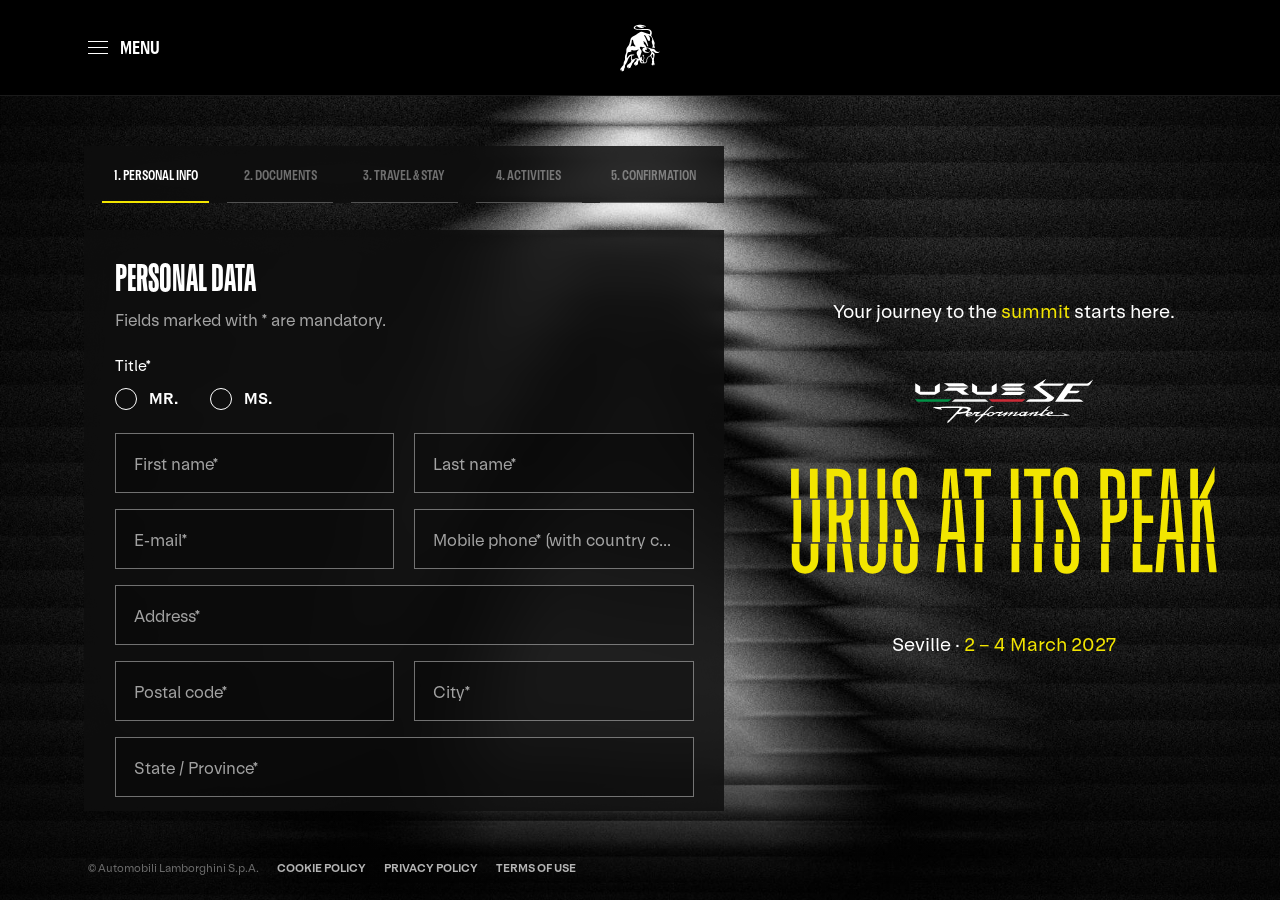
<file: landing/index.html>
<!doctype html>
<html lang="en">
<head>
<meta charset="utf-8">
<meta name="viewport" content="width=device-width, initial-scale=1, viewport-fit=cover">
<title>Urus at its Peak — Media Registration</title>
<meta name="description" content="Registration for the Urus SE Performante dynamic launch.">
<meta name="robots" content="noindex, nofollow">
<meta name="theme-color" content="#000000">
<link rel="preload" href="assets/fonts/Lambotype-Regular.woff2" as="font" type="font/woff2" crossorigin>
<link rel="preload" href="assets/fonts/LambotypeUltraCnd-Regular.woff2" as="font" type="font/woff2" crossorigin>
<link rel="preload" href="assets/img/bg-peak.jpg" as="image" media="(min-width: 901px)">
<link rel="stylesheet" href="assets/css/styles.css">
<script>document.documentElement.classList.add('js')</script>
</head>
<body>

<div class="bg" aria-hidden="true">
  <div class="bg__layer is-active" data-bg="peak"></div>
  <div class="bg__layer" data-bg="arcs"></div>
  <div class="bg__layer" data-bg="curtain"></div>
  <div class="bg__layer" data-bg="diagonal"></div>
  <div class="bg__scan"></div>
</div>

<svg class="sprite" aria-hidden="true" focusable="false" style="position:absolute;width:0;height:0;overflow:hidden"><defs><symbol id="i-hotel" viewBox="0 0 24 24" fill="none" stroke="currentColor" stroke-width="1.5" stroke-linecap="round" stroke-linejoin="round"><path d="M4 21V5a1 1 0 0 1 1-1h9a1 1 0 0 1 1 1v16"/><path d="M15 10h4a1 1 0 0 1 1 1v10"/><path d="M2 21h20"/><path d="M8 8h3M8 12h3M8 16h3"/></symbol><symbol id="i-bed" viewBox="0 0 24 24" fill="none" stroke="currentColor" stroke-width="1.5" stroke-linecap="round" stroke-linejoin="round"><path d="M3 5v15"/><path d="M3 15h18v5"/><path d="M21 15v-2a3 3 0 0 0-3-3h-7v5"/><circle cx="7" cy="11.5" r="2"/></symbol><symbol id="i-dinner" viewBox="0 0 24 24" fill="none" stroke="currentColor" stroke-width="1.5" stroke-linecap="round" stroke-linejoin="round"><path d="M6 3v5a2 2 0 0 0 4 0V3"/><path d="M8 10v11"/><path d="M18 21V3c-2.2 1.4-3.5 4-3.5 7.5V14H18"/></symbol><symbol id="i-shuttle" viewBox="0 0 24 24" fill="none" stroke="currentColor" stroke-width="1.5" stroke-linecap="round" stroke-linejoin="round"><path d="M2 16V7a1 1 0 0 1 1-1h12l5 5v5"/><path d="M2 11h18"/><path d="M8 6v5"/><path d="M2 16h2.5M9.5 16h5M19.5 16H22"/><circle cx="7" cy="16.5" r="2.2"/><circle cx="17" cy="16.5" r="2.2"/></symbol><symbol id="i-flag" viewBox="0 0 24 24" fill="none" stroke="currentColor" stroke-width="1.5" stroke-linecap="round" stroke-linejoin="round"><path d="M5 21V4"/><path d="M5 4h12l-2.5 4.5L17 13H5"/></symbol><symbol id="i-enter" viewBox="0 0 24 24" fill="none" stroke="currentColor" stroke-width="1.5" stroke-linecap="round" stroke-linejoin="round"><path d="M14 4h4a2 2 0 0 1 2 2v12a2 2 0 0 1-2 2h-4"/><path d="M9 16l4-4-4-4"/><path d="M13 12H3"/></symbol><symbol id="i-clipboard" viewBox="0 0 24 24" fill="none" stroke="currentColor" stroke-width="1.5" stroke-linecap="round" stroke-linejoin="round"><rect x="5" y="4.5" width="14" height="16.5" rx="2"/><path d="M9 4.5V3h6v1.5"/><path d="M9 10h6M9 14h6M9 18h3"/></symbol><symbol id="i-wheel" viewBox="0 0 24 24" fill="none" stroke="currentColor" stroke-width="1.5" stroke-linecap="round" stroke-linejoin="round"><circle cx="12" cy="12" r="9"/><circle cx="12" cy="12" r="2.5"/><path d="M3.3 10.6l6.3 1M20.7 10.6l-6.3 1M12 14.5V21"/></symbol><symbol id="i-wrench" viewBox="0 0 24 24" fill="none" stroke="currentColor" stroke-width="1.5" stroke-linecap="round" stroke-linejoin="round"><path d="M14.7 6.3a4 4 0 0 0-5.4 5.4L3.5 17.5a1.8 1.8 0 0 0 3 3l5.8-5.8a4 4 0 0 0 5.4-5.4l-2.5 2.5-2.4-.6-.6-2.4z"/></symbol><symbol id="i-mic" viewBox="0 0 24 24" fill="none" stroke="currentColor" stroke-width="1.5" stroke-linecap="round" stroke-linejoin="round"><rect x="9" y="3" width="6" height="11" rx="3"/><path d="M5.5 11a6.5 6.5 0 0 0 13 0"/><path d="M12 17.5V21M8.5 21h7"/></symbol><symbol id="i-camera" viewBox="0 0 24 24" fill="none" stroke="currentColor" stroke-width="1.5" stroke-linecap="round" stroke-linejoin="round"><path d="M3 8.5a2 2 0 0 1 2-2h2.2L9 4h6l1.8 2.5H19a2 2 0 0 1 2 2V18a2 2 0 0 1-2 2H5a2 2 0 0 1-2-2z"/><circle cx="12" cy="13" r="3.5"/></symbol><symbol id="i-vr" viewBox="0 0 24 24" fill="none" stroke="currentColor" stroke-width="1.5" stroke-linecap="round" stroke-linejoin="round"><path d="M3 9a2 2 0 0 1 2-2h14a2 2 0 0 1 2 2v6a2 2 0 0 1-2 2h-4.2l-1.8-2.4h-2L9.2 17H5a2 2 0 0 1-2-2z"/><circle cx="8" cy="12" r="1.6"/><circle cx="16" cy="12" r="1.6"/></symbol><symbol id="i-plane" viewBox="0 0 24 24" fill="none" stroke="currentColor" stroke-width="1.5" stroke-linecap="round" stroke-linejoin="round"><path d="M10.5 3.8a1.5 1.5 0 0 1 3 0V9l7.5 4.6v2l-7.5-2.2v4.3l2 1.6V21L12 20l-3.5 1v-1.7l2-1.6v-4.3L3 15.6v-2L10.5 9z"/></symbol><symbol id="i-passport" viewBox="0 0 24 24" fill="none" stroke="currentColor" stroke-width="1.5" stroke-linecap="round" stroke-linejoin="round"><rect x="5" y="3" width="14" height="18" rx="2"/><circle cx="12" cy="10" r="3"/><path d="M9 16.5h6"/></symbol><symbol id="i-idcard" viewBox="0 0 24 24" fill="none" stroke="currentColor" stroke-width="1.5" stroke-linecap="round" stroke-linejoin="round"><rect x="2.5" y="5" width="19" height="14" rx="2"/><circle cx="8" cy="10.5" r="2"/><path d="M5 16c.6-1.5 1.7-2.3 3-2.3s2.4.8 3 2.3"/><path d="M14 10h5M14 14h3.5"/></symbol><symbol id="i-pin" viewBox="0 0 24 24" fill="none" stroke="currentColor" stroke-width="1.5" stroke-linecap="round" stroke-linejoin="round"><path d="M12 21s-7-6.1-7-11a7 7 0 0 1 14 0c0 4.9-7 11-7 11z"/><circle cx="12" cy="10" r="2.5"/></symbol><symbol id="i-phone" viewBox="0 0 24 24" fill="none" stroke="currentColor" stroke-width="1.5" stroke-linecap="round" stroke-linejoin="round"><path d="M5.5 3.5h3.3l1.7 4.3-2.2 1.4a11 11 0 0 0 6.5 6.5l1.4-2.2 4.3 1.7v3.3a2 2 0 0 1-2.1 2A16.5 16.5 0 0 1 3.5 5.6a2 2 0 0 1 2-2.1z"/></symbol><symbol id="i-sun" viewBox="0 0 24 24" fill="none" stroke="currentColor" stroke-width="1.5" stroke-linecap="round" stroke-linejoin="round"><circle cx="12" cy="12" r="4"/><path d="M12 2.5v2M12 19.5v2M4.6 4.6l1.4 1.4M18 18l1.4 1.4M2.5 12h2M19.5 12h2M4.6 19.4L6 18M18 6l1.4-1.4"/></symbol><symbol id="i-clock" viewBox="0 0 24 24" fill="none" stroke="currentColor" stroke-width="1.5" stroke-linecap="round" stroke-linejoin="round"><circle cx="12" cy="12" r="9"/><path d="M12 7v5l3.2 2"/></symbol><symbol id="i-hanger" viewBox="0 0 24 24" fill="none" stroke="currentColor" stroke-width="1.5" stroke-linecap="round" stroke-linejoin="round"><path d="M10 5.2a2 2 0 1 1 2 2V9l8.4 5.3a1 1 0 0 1-.5 1.9H4.1a1 1 0 0 1-.5-1.9L12 9"/></symbol><symbol id="i-helmet" viewBox="0 0 24 24" fill="none" stroke="currentColor" stroke-width="1.5" stroke-linecap="round" stroke-linejoin="round"><path d="M3 15.5a9 9 0 0 1 17.9-1.5V17a2 2 0 0 1-2 2H9.5L7.5 15.5z"/><path d="M12.5 10h8.2"/></symbol><symbol id="i-leaf" viewBox="0 0 24 24" fill="none" stroke="currentColor" stroke-width="1.5" stroke-linecap="round" stroke-linejoin="round"><path d="M5 19C5 10.5 11 5 20 4.5 20 13 14.5 19 6 19z"/><path d="M5 19l8-8"/></symbol><symbol id="i-headset" viewBox="0 0 24 24" fill="none" stroke="currentColor" stroke-width="1.5" stroke-linecap="round" stroke-linejoin="round"><path d="M4 14v-2a8 8 0 0 1 16 0v2"/><rect x="3" y="13" width="4" height="6" rx="1.5"/><rect x="17" y="13" width="4" height="6" rx="1.5"/><path d="M19 19a3 3 0 0 1-3 3h-3"/></symbol><symbol id="i-info" viewBox="0 0 24 24" fill="none" stroke="currentColor" stroke-width="1.5" stroke-linecap="round" stroke-linejoin="round"><circle cx="12" cy="12" r="9"/><path d="M12 11v5.5"/><path d="M12 7.6v.2"/></symbol></defs></svg>
<header class="topbar">
  <div class="topbar__in">
    <button type="button" class="topbar__menu" id="secnavBtn" aria-haspopup="true" aria-expanded="false" aria-controls="secnavMenu">
      <span class="topbar__burger" aria-hidden="true"><i></i><i></i><i></i></span>
      <span class="topbar__menu-txt">Menu</span>
      <span class="sr-only">, current section: <span id="secnavLabel">Registration</span></span>
    </button>
    <a class="topbar__logo" href="#registration" data-section-link="registration" aria-label="Automobili Lamborghini — back to Registration">
      <img src="assets/img/lamborghini-bull.svg" alt="" width="70" height="72">
    </a>
  </div>
</header>
<nav class="megamenu" id="secnavMenu" aria-label="Sections" hidden>
  <div class="megamenu__in">
    <ul class="megamenu__main">
      <li><a href="#registration" data-section-link="registration"><span>Registration</span><svg class="megamenu__chev" viewBox="0 0 8 14" aria-hidden="true"><path d="M1 1l6 6-6 6" fill="none" stroke="currentColor" stroke-width="1.3"/></svg></a></li>
      <li><a href="#program" data-section-link="program"><span>Program</span><svg class="megamenu__chev" viewBox="0 0 8 14" aria-hidden="true"><path d="M1 1l6 6-6 6" fill="none" stroke="currentColor" stroke-width="1.3"/></svg></a></li>
      <li><a href="#travel" data-section-link="travel"><span>Travel &amp; Accommodation</span><svg class="megamenu__chev" viewBox="0 0 8 14" aria-hidden="true"><path d="M1 1l6 6-6 6" fill="none" stroke="currentColor" stroke-width="1.3"/></svg></a></li>
      <li><a href="#faq" data-section-link="faq"><span>FAQ</span><svg class="megamenu__chev" viewBox="0 0 8 14" aria-hidden="true"><path d="M1 1l6 6-6 6" fill="none" stroke="currentColor" stroke-width="1.3"/></svg></a></li>
    </ul>
    <ul class="megamenu__sub">
      <li><a href="#cookie-policy" data-legal="cookie-policy">Cookie Policy</a></li>
      <li><a href="#privacy-policy" data-legal="privacy-policy">Privacy Policy</a></li>
      <li><a href="#terms-of-use" data-legal="terms-of-use">Terms of Use</a></li>
    </ul>
  </div>
</nav>

<div class="page">

  <!-- ===================== HERO ===================== -->
  <header class="hero">
    <div class="hero__body">
      <p class="hero__kicker fade-up" style="--d:.05s">Your journey to the <span class="y">summit</span> starts here.</p>
      <img class="hero__logo fade-up" style="--d:.2s" src="assets/img/logo-urus-se-performante.svg" alt="Urus SE Performante" width="741" height="200">
      <h1 class="hero__title">
        <span class="sr-only">Urus at its Peak</span>
        <span class="slice slice--1" aria-hidden="true"><img src="assets/img/title-urus-at-its-peak.svg" alt="" width="1868" height="521"></span>
        <span class="slice slice--2" aria-hidden="true"><img src="assets/img/title-urus-at-its-peak.svg" alt="" width="1868" height="521"></span>
        <span class="slice slice--3" aria-hidden="true"><img src="assets/img/title-urus-at-its-peak.svg" alt="" width="1868" height="521"></span>
      </h1>
      <p class="hero__meta fade-up" style="--d:.8s"><span data-location>Seville</span> · <span class="y" data-hero-dates>February 2027</span></p>
    </div>
  </header>

  <!-- ===================== PANEL ===================== -->
  <main class="panel" id="main">

    <div class="reg" data-section="registration" data-label="Registration">
    <ol class="stepper fade-up" style="--d:.4s" aria-label="Registration steps" id="stepper">
      <li class="is-current"><button type="button" data-goto="0">1. Personal info</button></li>
      <li><button type="button" data-goto="1">2. Documents</button></li>
      <li><button type="button" data-goto="2">3. Travel &amp; stay</button></li>
      <li><button type="button" data-goto="3">4. Activities</button></li>
      <li><button type="button" data-goto="4">5. Confirmation</button></li>
    </ol>
    <div class="progress" aria-hidden="true">
      <div class="progress__row"><b id="progressLabel">Personal info</b><span id="progressCount">1 / 5</span></div>
      <div class="progress__bar"><i id="progressBar"></i></div>
    </div>

    <form class="card fade-up" style="--d:.55s" id="regForm" novalidate autocomplete="on">
      <!-- Hidden / preset (not visible, not editable) -->
      <input type="hidden" name="category" value="MEDIA GUESTS">
      <input type="hidden" name="subcategory" value="">
      <input type="hidden" name="wave" value="">
      <input type="hidden" name="token" value="">

      <!-- ============ STEP 1 · PERSONAL DATA ============ -->
      <section class="step is-current" data-step="0" data-bg="peak" data-label="Personal info" aria-labelledby="s1t">
        <div class="step__head">
          <h2 class="step__title" id="s1t">Personal data</h2>
          <p class="step__intro">Fields marked with * are mandatory.</p>
        </div>
        <div class="titlesel">
          <p class="q" id="titleQ">Title*</p>
          <div class="choices choices--radio" role="radiogroup" aria-labelledby="titleQ" data-required-group="title">
            <label class="choice"><input type="radio" name="title" value="Mr." required><span>Mr.</span></label>
            <label class="choice"><input type="radio" name="title" value="Ms."><span>Ms.</span></label>
          </div>
        </div>
        <div class="grid">
          <div class="f"><input id="first_name" name="first_name" required placeholder=" " autocomplete="given-name"><label for="first_name">First name*</label></div>
          <div class="f"><input id="last_name" name="last_name" required placeholder=" " autocomplete="family-name"><label for="last_name">Last name*</label></div>
        </div>
        <div class="grid" style="margin-top:16px">
          <div class="f">
            <input id="email" name="email" type="email" required placeholder=" " autocomplete="email" readonly>
            <label for="email">E-mail*</label>
            <svg class="lock" viewBox="0 0 16 16" aria-hidden="true"><path fill="#fff" d="M4 7V5a4 4 0 118 0v2h1v8H3V7h1zm2 0h4V5a2 2 0 10-4 0v2z"/></svg>
          </div>
          <div class="f"><input id="mobile" name="mobile" type="tel" required placeholder=" " autocomplete="tel" pattern="\+?[0-9 \(\)\-]{7,20}"><label for="mobile">Mobile phone* (with country code)</label></div>
          <div class="f span-2"><input id="address" name="address" required placeholder=" " autocomplete="street-address"><label for="address">Address*</label></div>
          <div class="f"><input id="postal_code" name="postal_code" required placeholder=" " autocomplete="postal-code"><label for="postal_code">Postal code*</label></div>
          <div class="f"><input id="city" name="city" required placeholder=" " autocomplete="address-level2"><label for="city">City*</label></div>
          <div class="f span-2"><input id="state" name="state" required placeholder=" " autocomplete="address-level1"><label for="state">State / Province*</label></div>
          <div class="f"><input id="company" name="company" required placeholder=" " autocomplete="organization"><label for="company">Company name*</label></div>
          <div class="f"><input id="position" name="position" placeholder=" " autocomplete="organization-title"><label for="position">Position</label></div>
        </div>
      </section>

      <!-- ============ STEP 2 · DOCUMENTS ============ -->
      <section class="step" data-step="1" data-bg="arcs" data-label="Documents" aria-labelledby="s2t">
        <div class="step__head">
          <h2 class="step__title" id="s2t">Documents</h2>
          <p class="step__intro">Needed to drive on track, issue your travel tickets and book your hotel.</p>
        </div>

        <fieldset class="group">
          <legend class="group__title">Driving licence</legend>
          <div class="grid">
            <div class="f span-2"><input id="dl_number" name="dl_number" required placeholder=" " autocomplete="off"><label for="dl_number">Driving licence number*</label></div>
            <div class="f"><input id="dl_issue" name="dl_issue" type="date" required data-past><label for="dl_issue">Issue date*</label></div>
            <div class="f"><input id="dl_expiry" name="dl_expiry" type="date" required data-after-event><label for="dl_expiry">Expiry date*</label></div>
            <div class="f span-2"><input id="dl_country" name="dl_country" required placeholder=" " list="countries" autocomplete="off"><label for="dl_country">Country of issue*</label></div>
          </div>
          <p class="note note--box">Please ensure that your driving licence is valid for driving in Spain / EU.</p>
        </fieldset>

        <fieldset class="group">
          <legend class="group__title">ID card / Passport</legend>
          <p class="note">Necessary to issue your travel ticket and hotel reservation.</p>
          <div class="grid">
            <div class="f"><input id="doc_first_name" name="doc_first_name" required placeholder=" " autocomplete="off"><label for="doc_first_name">First name as shown on document*</label></div>
            <div class="f"><input id="doc_last_name" name="doc_last_name" required placeholder=" " autocomplete="off"><label for="doc_last_name">Last name as shown on document*</label></div>
            <div class="f"><input id="birth_date" name="birth_date" type="date" required data-past autocomplete="bday"><label for="birth_date">Date of birth*</label></div>
            <div class="f"><input id="birth_place" name="birth_place" required placeholder=" "><label for="birth_place">Place of birth*</label></div>
            <div class="f"><input id="nationality" name="nationality" required placeholder=" " list="countries" autocomplete="off"><label for="nationality">Nationality*</label></div>
            <div class="f"><input id="residence_country" name="residence_country" required placeholder=" " list="countries" autocomplete="country-name"><label for="residence_country">Country of residence*</label></div>
            <div class="f">
              <select id="doc_type" name="doc_type" required>
                <option value="" disabled selected></option><option>Passport</option><option>ID card</option>
              </select><label for="doc_type">Document type*</label>
            </div>
            <div class="f"><input id="doc_number" name="doc_number" required placeholder=" " autocomplete="off"><label for="doc_number">Document number*</label></div>
            <div class="f span-2"><input id="doc_country" name="doc_country" required placeholder=" " list="countries" autocomplete="off"><label for="doc_country">Country of issue*</label></div>
            <div class="f"><input id="doc_issue" name="doc_issue" type="date" required data-past><label for="doc_issue">Issue date*</label></div>
            <div class="f"><input id="doc_expiry" name="doc_expiry" type="date" required data-after-event data-six-months><label for="doc_expiry">Date of expiry*</label></div>
          </div>
        </fieldset>

        <fieldset class="group">
          <legend class="group__title">Visa</legend>
          <div class="choices">
            <label class="choice"><input type="checkbox" name="visa_assistance" value="yes"><span>I need assistance to obtain a visa</span></label>
          </div>
          <div class="note note--box" style="margin-top:16px">
            Citizens from non-EU countries may enter Spain with a passport valid for at least three months after the planned date of departure from the Schengen Area. If you need a visa to enter Spain, please contact your local Spanish embassy. You can find important information on the entry requirements for Spain <a href="https://www.spain.info/en/travel-tips/visa-passport/" target="_blank" rel="noopener">here</a>.<br><br>
            Please note that applying for a visa is an individual process and we cannot apply on your behalf. Let us know as soon as possible if you need a visa for your trip to Spain: our concierge team will be pleased to support you by providing an invitation letter when needed.<br><br>
            <strong>Important:</strong> please verify that your passport expires in at least six months' time.
          </div>
        </fieldset>
      </section>

      <!-- ============ STEP 3 · TRAVEL & STAY ============ -->
      <section class="step" data-step="2" data-bg="curtain" data-label="Travel & stay" aria-labelledby="s3t">
        <div class="step__head">
          <h2 class="step__title" id="s3t">Travel &amp; stay</h2>
          <p class="step__intro">Your travel will be arranged with arrival in <span data-location>Seville</span> on the afternoon of <b data-wave-from>Day 1</b> and departure on the morning of <b data-wave-to>Day 3</b>. Our concierge team will send you a tailored travel proposal (flight or train). We will require your explicit confirmation before issuing any travel documents.</p>
        </div>

        <fieldset class="group">
          <legend class="group__title">Arrival / return details</legend>
          <div class="grid">
            <div class="f span-2">
              <select id="travel_pref" name="travel_pref" required>
                <option value="" disabled selected></option><option>Airport</option><option>Train</option><option>Own transport</option>
              </select><label for="travel_pref">Travel preference*</label>
            </div>
            <div class="f span-2" data-when="travel_pref:Airport|Train">
              <input id="travel_origin" name="travel_origin" required placeholder=" "><label for="travel_origin">Preferred departure / return airport or train station*</label>
            </div>
            <div class="span-2" data-when="travel_pref:Own transport">
              <div class="choices"><label class="choice"><input type="checkbox" name="parking" value="yes"><span>Parking required</span></label></div>
            </div>
            <div class="f span-2"><textarea id="travel_comments" name="travel_comments" placeholder=" " rows="3"></textarea><label for="travel_comments">Travel comments / special requests</label></div>
          </div>
          <p class="note" style="margin-top:12px">Disclaimer: once travel tickets are confirmed and issued, they cannot be modified.</p>
        </fieldset>

        <fieldset class="group">
          <legend class="group__title">Hotel accommodation</legend>
          <p class="note">Our concierge team will reserve a room — double for single use — under your name from <b data-wave-from>check-in</b> to <b data-wave-to>check-out</b> at <strong>Hotel Alfonso XIII</strong>, Calle San Fernando 2, Seville — <a href="https://www.marriott.com/en-us/hotels/svqlc-hotel-alfonso-xiii-a-luxury-collection-hotel-seville/overview/" target="_blank" rel="noopener">Website</a>.</p>
          <p class="q">Please confirm you need the room*</p>
          <div class="choices choices--radio" data-required-group="hotel">
            <label class="choice"><input type="radio" name="hotel" value="Yes" required><span>Yes</span></label>
            <label class="choice"><input type="radio" name="hotel" value="No"><span>No</span></label>
          </div>
        </fieldset>

        <fieldset class="group">
          <legend class="group__title">Food preferences</legend>
          <div class="choices">
            <label class="choice"><input type="checkbox" name="food" value="Vegetarian"><span>Vegetarian</span></label>
            <label class="choice"><input type="checkbox" name="food" value="Vegan"><span>Vegan</span></label>
            <label class="choice"><input type="checkbox" name="food" value="Nut allergy"><span>Nut allergy</span></label>
            <label class="choice"><input type="checkbox" name="food" value="Gluten-free"><span>Gluten-free</span></label>
            <label class="choice"><input type="checkbox" name="food" value="No seafood"><span>No seafood</span></label>
            <label class="choice"><input type="checkbox" name="food" value="Lactose intolerance"><span>Lactose intolerance</span></label>
            <label class="choice"><input type="checkbox" name="food" value="Other" id="food_other_toggle"><span>Other</span></label>
          </div>
          <div class="f" data-when="food:Other" style="margin-top:14px">
            <input id="food_other" name="food_other" required placeholder=" "><label for="food_other">Please specify*</label>
          </div>
        </fieldset>
      </section>

      <!-- ============ STEP 4 · ACTIVITIES ============ -->
      <section class="step" data-step="3" data-bg="diagonal" data-label="Activities" aria-labelledby="s4t">
        <div class="step__head">
          <h2 class="step__title" id="s4t">Track activities</h2>
          <p class="step__intro">Select your preferred activities at the circuit. The PR team will coordinate and confirm your final activity schedule.</p>
        </div>

        <fieldset class="group">
          <legend class="sr-only">Track activities</legend>
          <p class="q">Would you like to request media activities?*</p>
          <div class="choices choices--radio" data-required-group="activities">
            <label class="choice"><input type="radio" name="activities" value="Yes" required><span>Yes</span></label>
            <label class="choice"><input type="radio" name="activities" value="No"><span>No</span></label>
          </div>

          <div data-when="activities:Yes" style="margin-top:22px">
            <p class="group__title">Photo</p>
            <div class="choices">
              <label class="choice"><input type="checkbox" name="activity" value="Track photos car to car"><span>Track photos car to car</span></label>
              <label class="choice"><input type="checkbox" name="activity" value="In-car photos"><span>In-car photos</span></label>
              <label class="choice"><input type="checkbox" name="activity" value="Static photos"><span>Static photos</span></label>
            </div>
            <p class="group__title" style="margin-top:20px">Video</p>
            <div class="choices">
              <label class="choice"><input type="checkbox" name="activity" value="Track videos car to car"><span>Track videos car to car</span></label>
              <label class="choice"><input type="checkbox" name="activity" value="In-car video"><span>In-car video</span></label>
              <label class="choice"><input type="checkbox" name="activity" value="Video stand-up"><span>Video stand-up</span></label>
              <label class="choice"><input type="checkbox" name="activity" value="Microphone"><span>Microphone</span></label>
            </div>
            <p class="group__title" style="margin-top:20px">Other</p>
            <div class="choices">
              <label class="choice"><input type="checkbox" name="activity" value="Executive interview"><span>Executive interview</span></label>
            </div>
            <div class="f" data-when="activity:Executive interview" style="margin-top:14px">
              <textarea id="interview_detail" name="interview_detail" placeholder=" " rows="3"></textarea><label for="interview_detail">Executive interview — details</label>
            </div>
            <p class="note" style="margin-top:14px">Our photo and video crew will be at your disposal during the dedicated photo and video session.</p>
          </div>
        </fieldset>

        <fieldset class="group">
          <legend class="group__title">Comments / additional information</legend>
          <div class="f"><textarea id="comments" name="comments" placeholder=" " rows="4"></textarea><label for="comments">Any additional comments about your participation</label></div>
        </fieldset>
      </section>

      <!-- ============ STEP 5 · CONFIRMATION ============ -->
      <section class="step" data-step="4" data-bg="peak" data-label="Confirmation" aria-labelledby="s5t">
        <div class="step__head">
          <h2 class="step__title" id="s5t">Confirmation</h2>
          <p class="step__intro">Please review your details before confirming.</p>
        </div>
        <div class="summary" id="summary"></div>

        <label class="consent"><input type="checkbox" name="privacy" value="accepted" required>
          <p><b>Purposes of processing – Privacy policy*</b>I declare I have read the privacy policy on the purposes of processing of my personal data. <a href="#purposes-of-processing" data-legal="purposes-of-processing" data-consent="privacy">Read the privacy policy</a></p></label>
        <label class="consent"><input type="checkbox" name="photo_disclaimer" value="accepted" required>
          <p><b>Photo-video disclaimer*</b>I declare that I have read and accepted the photo/video disclaimer. <a href="#photo-video-disclaimer" data-legal="photo-video-disclaimer" data-consent="photo_disclaimer">Read the photo-video disclaimer</a></p></label>
        <label class="consent"><input type="checkbox" name="terms" value="accepted" required>
          <p><b>Terms and conditions*</b>By accessing any part or section of this site, the User agrees to be legally bound by the following terms and conditions. <a href="#terms-of-use" data-legal="terms-of-use" data-consent="terms">Read the terms and conditions</a></p></label>
        <span class="err" id="consentErr" role="alert"></span>
      </section>

      <div class="actions" id="actions">
        <button type="button" class="btn btn--ghost" id="prevBtn" hidden><span class="arrow arrow--back" aria-hidden="true"></span>Back</button>
        <span></span>
        <button type="button" class="btn" id="nextBtn">Continue <span class="arrow" aria-hidden="true">→</span></button>
      </div>
    </form>

    <!-- ============ THANK YOU — REGISTRATION ============ -->
    <section class="card final" id="doneScreen" hidden tabindex="-1" aria-labelledby="doneT">
      <h2 class="step__title" id="doneT">Thank you<br><span class="y">for your registration</span></h2>
      <p class="lead" style="margin-top:22px">Dear <span data-salutation>guest</span>,</p>
      <p>We are delighted to confirm your attendance at the Urus SE Performante dynamic launch, <span data-location>Seville</span> <span data-wave-range></span>.</p>
      <p>A confirmation e-mail with the summary of your registration has been sent to <b data-email-echo></b>.</p>
      <p>We look forward to welcoming you to <span data-location>Seville</span>.</p>
      <p>Yours sincerely,<br><span style="color:#fff">Lamborghini Event Team</span></p>
      <div class="concierge" data-concierge></div>
    </section>

    <!-- ============ THANK YOU — DECLINE ============ -->
    <section class="card final" id="declineScreen" hidden tabindex="-1" aria-labelledby="decT">
      <h2 class="step__title" id="decT">Thank you<br><span class="y">for your reply</span></h2>
      <p class="lead" style="margin-top:22px">Dear <span data-salutation>guest</span>,</p>
      <p>We regret you won't be able to attend. We hope to meet you next time.</p>
      <p>Please contact your PR representative or the concierge team if you wish to propose a substitute to attend in your place.</p>
      <p>Yours sincerely,<br><span style="color:#fff">Lamborghini Event Team</span></p>
      <div class="concierge" data-concierge></div>
    </section>
    </div>

    <!-- ============ PROGRAM ============ -->
    <section class="card info" data-section="program" data-label="Program" data-bg="arcs" hidden aria-labelledby="progT">
      <h2 class="step__title" id="progT">Event program overview</h2>
      <ol class="days">
        <li class="day">
          <p class="day__head"><span class="day__n">Day 1</span><span class="day__date" data-day="0"></span></p>
          <ul class="day__list">
            <li><svg class="ico" aria-hidden="true" focusable="false"><use href="#i-hotel"/></svg><span>Arrival at the hotel</span></li>
            <li><svg class="ico" aria-hidden="true" focusable="false"><use href="#i-dinner"/></svg><span>Off-site evening dinner</span></li>
          </ul>
        </li>
        <li class="day">
          <p class="day__head"><span class="day__n">Day 2</span><span class="day__date" data-day="1"></span></p>
          <ul class="day__list">
            <li><svg class="ico" aria-hidden="true" focusable="false"><use href="#i-shuttle"/></svg><span>Transfer to Sevilla Circuit</span></li>
            <li><svg class="ico" aria-hidden="true" focusable="false"><use href="#i-flag"/></svg><div><span>At the track you will have the following program points:</span>
              <ul class="points">
                <li><svg class="ico" aria-hidden="true" focusable="false"><use href="#i-enter"/></svg>Welcome</li>
                <li><svg class="ico" aria-hidden="true" focusable="false"><use href="#i-clipboard"/></svg>Drivers' briefing</li>
                <li><svg class="ico" aria-hidden="true" focusable="false"><use href="#i-wheel"/></svg>Track drive</li>
                <li><svg class="ico" aria-hidden="true" focusable="false"><use href="#i-wrench"/></svg>Workshops</li>
                <li><svg class="ico" aria-hidden="true" focusable="false"><use href="#i-mic"/></svg>Interviews <em>To be agreed with the PR team</em></li>
                <li><svg class="ico" aria-hidden="true" focusable="false"><use href="#i-camera"/></svg>Photo and video session <em>To be agreed with the PR team</em></li>
                <li><svg class="ico" aria-hidden="true" focusable="false"><use href="#i-vr"/></svg>Mixed reality</li>
              </ul></div>
            </li>
          </ul>
          <p class="note note--box note--ico"><svg class="ico" aria-hidden="true" focusable="false"><use href="#i-info"/></svg><span>Please note that it won't be possible to assign a specific car to each participant because of the rotation on track. Our staff will do their best to accommodate specific color requests, but it's not possible to install personal equipment on a car that will be in use all day.</span></p>
          <ul class="day__list">
            <li><svg class="ico" aria-hidden="true" focusable="false"><use href="#i-dinner"/></svg><span>Lunch at the Sevilla Circuit</span></li>
            <li><svg class="ico" aria-hidden="true" focusable="false"><use href="#i-dinner"/></svg><span>Dinner at the hotel</span></li>
          </ul>
        </li>
        <li class="day">
          <p class="day__head"><span class="day__n">Day 3</span><span class="day__date" data-day="2"></span></p>
          <ul class="day__list">
            <li><svg class="ico" aria-hidden="true" focusable="false"><use href="#i-plane"/></svg><span>Departure</span></li>
          </ul>
          <p class="note note--box note--ico"><svg class="ico" aria-hidden="true" focusable="false"><use href="#i-info"/></svg><span>Possible departure late on day two, only on personal request and depending on flights availability. In this case, please note that you might miss a part of the program.</span></p>
        </li>
      </ol>
      <div class="concierge" data-concierge></div>
    </section>

    <!-- ============ TRAVEL & ACCOMMODATION ============ -->
    <section class="card info" data-section="travel" data-label="Travel &amp; Accommodation" data-bg="curtain" hidden aria-labelledby="travT">
      <h2 class="step__title" id="travT">Travel &amp; accommodation</h2>
      <div class="group">
        <h3 class="group__title group__title--ico"><span class="ico-badge"><svg class="ico" aria-hidden="true" focusable="false"><use href="#i-shuttle"/></svg></span>Ground transportation</h3>
        <p class="info__p">Our team will welcome you to the airport and guide you to our dedicated event shuttles.</p>
      </div>
      <div class="group">
        <h3 class="group__title group__title--ico"><span class="ico-badge"><svg class="ico" aria-hidden="true" focusable="false"><use href="#i-bed"/></svg></span>Accommodation</h3>
        <p class="info__p">A room has been reserved for you at: <a href="https://www.marriott.com/en-us/hotels/svqlc-hotel-alfonso-xiii-a-luxury-collection-hotel-seville/overview/" target="_blank" rel="noopener">Hotel Alfonso XIII</a></p>
        <dl class="facts">
          <dt><svg class="ico" aria-hidden="true" focusable="false"><use href="#i-pin"/></svg>Address</dt><dd>Calle San Fernando 2, Seville</dd>
          <dt><svg class="ico" aria-hidden="true" focusable="false"><use href="#i-phone"/></svg>Tel</dt><dd>+34 954-917000</dd>
        </dl>
      </div>
      <div class="group">
        <h3 class="group__title group__title--ico"><span class="ico-badge"><svg class="ico" aria-hidden="true" focusable="false"><use href="#i-passport"/></svg></span>Visa</h3>
        <p class="note note--box">Citizens from non-EU countries may enter Spain with a passport valid for at least three months after the planned date of departure from the Schengen Area. If you need a visa to enter Spain, please contact your local Spanish embassy. You can find important information on the entry requirements for Spain <a href="https://www.spain.info/en/travel-tips/visa-passport/" target="_blank" rel="noopener">here</a>. Please note that applying for a visa is an individual process and we cannot apply on your behalf. Let us know as soon as possible if you need a visa for your trip to Spain, our concierge team will be pleased to support you providing an invitation letter when needed.<br><br><strong>Important:</strong> please remember to verify that the expiration date of your passport is in at least six months' time.</p>
      </div>
      <div class="group">
        <h3 class="group__title group__title--ico"><span class="ico-badge"><svg class="ico" aria-hidden="true" focusable="false"><use href="#i-idcard"/></svg></span>International driving license</h3>
        <p class="info__p">In order to attend all event activities, please ensure you hold a valid international driving license that permits driving in Seville Circuit.</p>
      </div>
      <div class="concierge" data-concierge></div>
    </section>

    <!-- ============ FAQ ============ -->
    <section class="card info" data-section="faq" data-label="FAQ" data-bg="diagonal" hidden aria-labelledby="faqT">
      <h2 class="step__title" id="faqT">FAQ</h2>
      <div class="faq">
        <details><summary><span class="faq__ico"><svg class="ico" aria-hidden="true" focusable="false"><use href="#i-plane"/></svg></span><span class="faq__q">Which commercial airport is nearest to the venue?</span></summary>
          <p>Seville Airport (SVQ – Aeropuerto de Sevilla-San Pablo) is the main international airport serving the area and is located approximately 12 km from your hotel.</p></details>
        <details><summary><span class="faq__ico"><svg class="ico" aria-hidden="true" focusable="false"><use href="#i-sun"/></svg></span><span class="faq__q">What is the average temperature in Seville between late February and early March?</span></summary>
          <p>Seville enjoys mild and pleasant spring-like weather during late February and early March, with average daytime temperatures around 19°C and nighttime temperatures around 8°C. The city typically experiences plenty of sunshine, offering comfortable conditions for outdoor activities.</p></details>
        <details><summary><span class="faq__ico"><svg class="ico" aria-hidden="true" focusable="false"><use href="#i-pin"/></svg></span><span class="faq__q">Where is the Seville Circuit located?</span></summary>
          <p>The Seville Circuit, officially known as Circuito de Sevilla, is located in Carmona, approximately 25 km east of Seville city centre.</p></details>
        <details><summary><span class="faq__ico"><svg class="ico" aria-hidden="true" focusable="false"><use href="#i-clock"/></svg></span><span class="faq__q">How long is the transfer from the hotel to the Circuito de Sevilla?</span></summary>
          <p>The transfer from Hotel to the Circuito de Sevilla takes approximately 25–30 minutes via our dedicated event shuttles, depending on traffic conditions.</p></details>
        <details><summary><span class="faq__ico"><svg class="ico" aria-hidden="true" focusable="false"><use href="#i-hanger"/></svg></span><span class="faq__q">What is the dress code for the event?</span></summary>
          <p>Smart casual attire is recommended for dinners and evening events. For the driving sessions at the Circuito de Sevilla, comfortable clothing and flat shoes.</p></details>
        <details><summary><span class="faq__ico"><svg class="ico" aria-hidden="true" focusable="false"><use href="#i-helmet"/></svg></span><span class="faq__q">Are helmets and racing gear provided at the circuit?</span></summary>
          <p>Yes, all necessary safety equipment, including helmets and balaclavas, will be provided on-site by our team at the circuit.</p></details>
        <details><summary><span class="faq__ico"><svg class="ico" aria-hidden="true" focusable="false"><use href="#i-leaf"/></svg></span><span class="faq__q">Will dietary restrictions and allergies be accommodated?</span></summary>
          <p>Yes, all meals are curated to accommodate specific dietary requirements. Please make sure to indicate any allergies, intolerances, or preferences during the registration process so our catering team can prepare accordingly.</p></details>
      </div>
      <div class="concierge" data-concierge></div>
    </section>

    <footer class="site-foot">
      <span>© Automobili Lamborghini S.p.A.</span>
      <a href="#cookie-policy" data-legal="cookie-policy">Cookie Policy</a>
      <a href="#privacy-policy" data-legal="privacy-policy">Privacy Policy</a>
      <a href="#terms-of-use" data-legal="terms-of-use">Terms of Use</a>
    </footer>
  </main>
</div>

<div class="modal" id="legalModal" hidden>
  <div class="modal__backdrop" data-modal-close></div>
  <div class="modal__box" role="dialog" aria-modal="true" aria-labelledby="legalTitle">
    <header class="modal__head">
      <div>
        <p class="modal__kicker" id="legalKicker"></p>
        <h2 class="modal__title" id="legalTitle"></h2>
      </div>
      <button type="button" class="modal__close" data-modal-close aria-label="Close">
        <svg viewBox="0 0 14 14" aria-hidden="true"><path d="M1 1l12 12M13 1L1 13" fill="none" stroke="currentColor" stroke-width="1.6"/></svg>
      </button>
    </header>
    <div class="modal__body" id="legalBody" tabindex="0"></div>
    <footer class="modal__foot" id="legalFoot" hidden>
      <button type="button" class="btn btn--ghost" data-modal-close>Close</button>
      <button type="button" class="btn" id="legalAccept">I have read and accept</button>
    </footer>
  </div>
</div>

<datalist id="countries"></datalist>
<script src="assets/js/legal-content.js" defer></script>
<script src="assets/js/app.js" defer></script>
</body>
</html>
</file>
<file: landing/assets/css/styles.css>
/* ==========================================================================
   URUS AT ITS PEAK — Media registration
   ========================================================================== */
@font-face{font-family:"Lambotype";src:url("../fonts/Lambotype-Light.woff2") format("woff2");font-weight:300;font-display:swap}
@font-face{font-family:"Lambotype";src:url("../fonts/Lambotype-Regular.woff2") format("woff2");font-weight:400;font-display:swap}
@font-face{font-family:"Lambotype";src:url("../fonts/Lambotype-Bold.woff2") format("woff2");font-weight:700;font-display:swap}
@font-face{font-family:"Lambotype UltraCnd";src:url("../fonts/LambotypeUltraCnd-Regular.woff2") format("woff2");font-weight:400;font-display:swap}
@font-face{font-family:"Lambotype UltraCnd";src:url("../fonts/LambotypeUltraCnd-Bold.woff2") format("woff2");font-weight:700;font-display:swap}

:root{
  --yellow:#F2E500;
  --yellow-soft:rgba(242,229,0,.14);
  --black:#000;
  --card:rgba(14,14,14,.86);
  --card-solid:#0e0e0e;
  --line:rgba(255,255,255,.42);
  --line-strong:rgba(255,255,255,.8);
  --text:#fff;
  --muted:rgba(255,255,255,.62);
  --faint:rgba(255,255,255,.4);
  --error:#ff6b5b;
  --radius:10px;
  --radius-lg:18px;
  --ease:cubic-bezier(.22,1,.36,1);
  --font:"Lambotype",ui-sans-serif,system-ui,-apple-system,"Segoe UI",Helvetica,Arial,sans-serif;
  --font-cnd:"Lambotype UltraCnd","Arial Narrow",Impact,sans-serif;
  color-scheme:dark;
}
*,*::before,*::after{box-sizing:border-box}
html{-webkit-text-size-adjust:100%;scroll-behavior:smooth}
body{margin:0;background:var(--black);color:var(--text);font-family:var(--font);font-weight:400;font-size:16px;line-height:1.5;-webkit-font-smoothing:antialiased;min-height:100vh;overflow-x:hidden}
a{color:var(--yellow)}
img{max-width:100%;display:block}
.y{color:var(--yellow)}
.sr-only{position:absolute;width:1px;height:1px;padding:0;margin:-1px;overflow:hidden;clip:rect(0,0,0,0);border:0}
[hidden]{display:none!important}

/* ---------- Backgrounds (crossfade per step) ---------- */
.bg{position:fixed;inset:0;z-index:0;overflow:hidden;pointer-events:none}
.bg__layer{position:absolute;inset:-3%;background-size:cover;background-position:center;opacity:0;transition:opacity 1.4s var(--ease);animation:breathe 26s ease-in-out infinite alternate}
.bg__layer.is-active{opacity:1}
.bg__layer[data-bg="peak"]{background-image:url("../img/bg-peak.jpg")}
.bg__layer[data-bg="arcs"]{background-image:url("../img/bg-arcs.jpg")}
.bg__layer[data-bg="curtain"]{background-image:url("../img/bg-curtain.jpg")}
.bg__layer[data-bg="diagonal"]{background-image:url("../img/bg-diagonal.jpg")}
@media (max-width:900px){
  .bg__layer[data-bg="peak"]{background-image:url("../img/bg-peak-sm.jpg")}
  .bg__layer[data-bg="arcs"]{background-image:url("../img/bg-arcs-sm.jpg")}
  .bg__layer[data-bg="curtain"]{background-image:url("../img/bg-curtain-sm.jpg")}
  .bg__layer[data-bg="diagonal"]{background-image:url("../img/bg-diagonal-sm.jpg")}
}
.bg::after{content:"";position:absolute;inset:0;background:
  radial-gradient(120% 90% at 50% 40%,transparent 40%,rgba(0,0,0,.55) 100%),
  linear-gradient(90deg,rgba(0,0,0,.35),transparent 30%,transparent 55%,rgba(0,0,0,.5))}
/* horizontal scan sweep — echoes the sliced key visual */
.bg__scan{position:absolute;left:0;right:0;height:22vh;top:-25vh;background:linear-gradient(180deg,transparent,rgba(255,255,255,.05) 50%,transparent);mix-blend-mode:screen;animation:scan 9s linear infinite}
@keyframes breathe{from{transform:scale(1)}to{transform:scale(1.06)}}
@keyframes scan{to{transform:translateY(140vh)}}

/* ---------- Layout ---------- */
.page{position:relative;z-index:1;display:grid;grid-template-columns:minmax(0,1fr) minmax(0,780px);gap:clamp(24px,4vw,72px);max-width:1760px;margin:0 auto;padding:0 clamp(16px,5vw,88px) 0 clamp(16px,3.6vw,72px);min-height:100vh}
.hero{position:sticky;top:0;height:100vh;display:flex;flex-direction:column;justify-content:space-between;padding:clamp(28px,6.5vh,72px) 0 clamp(28px,6vh,72px)}
.hero__shield{width:58px;height:auto}
.hero__body{display:flex;flex-direction:column;align-items:center;text-align:center;gap:clamp(28px,6vh,72px);padding:0 2%}
.hero__kicker{font-size:clamp(17px,1.45vw,28px);font-weight:400;margin:0}
.hero__title{width:100%;max-width:780px;position:relative;margin:0}
.hero__title .slice{display:block;width:100%}
.hero__title .slice + .slice{position:absolute;inset:0}
.hero__title .slice img{width:100%;height:auto}
.hero__meta{font-size:clamp(17px,1.45vw,28px);margin:0}
.hero__logo{width:clamp(150px,11vw,210px)}

/* Title slice reveal: the 3 horizontal bands of the key visual slide into place */
.js .slice{opacity:0}
.slice--1{clip-path:inset(0 0 66.6% 0)}
.slice--2{clip-path:inset(33.4% 0 31.6% 0)}
.slice--3{clip-path:inset(68.4% 0 0 0)}
.is-ready .slice--1{animation:slideIn 1.3s var(--ease) .15s both;--from:-6%}
.is-ready .slice--2{animation:slideIn 1.3s var(--ease) .3s both;--from:5%}
.is-ready .slice--3{animation:slideIn 1.3s var(--ease) .45s both;--from:-4%}
@keyframes slideIn{from{opacity:0;transform:translateX(var(--from));filter:blur(6px)}to{opacity:1;transform:none;filter:none}}
.js .fade-up{opacity:0;transform:translateY(14px)}
.is-ready .fade-up{opacity:1;transform:none;transition:opacity .9s var(--ease) var(--d,.6s),transform .9s var(--ease) var(--d,.6s)}

/* ---------- Panel ---------- */
.panel{padding:clamp(28px,17vh,190px) 0 64px;display:flex;flex-direction:column;gap:32px}
.stepper{display:flex;justify-content:space-between;gap:4px;padding:6px;border-radius:999px;background:rgba(10,10,10,.82);backdrop-filter:blur(10px);-webkit-backdrop-filter:blur(10px);list-style:none;margin:0 2% 0;position:sticky;top:16px;z-index:5}
.stepper li{flex:1 1 0}
.stepper button{all:unset;box-sizing:border-box;display:block;width:100%;text-align:center;padding:12px 10px;border-radius:999px;border:1px solid transparent;color:var(--faint);font-size:clamp(13px,.95vw,17px);white-space:nowrap;cursor:default;transition:color .3s,border-color .3s,background .3s}
.stepper li.is-done button{color:var(--muted);cursor:pointer}
.stepper li.is-done button:hover{color:var(--text)}
.stepper li.is-current button{color:var(--text);border-color:var(--yellow);font-weight:700}
.stepper button:focus-visible{outline:2px solid var(--yellow);outline-offset:2px}
.progress{display:none}

.card{background:var(--card);backdrop-filter:blur(14px);-webkit-backdrop-filter:blur(14px);border-radius:var(--radius-lg);padding:clamp(22px,2.4vw,40px)}
.step{display:none}
.step.is-current{display:block;animation:stepIn .6s var(--ease) both}
@keyframes stepIn{from{opacity:0;transform:translateY(10px)}to{opacity:1;transform:none}}

.step__head{margin:0 0 22px}
.step__title{font-family:var(--font-cnd);font-weight:400;text-transform:uppercase;font-size:clamp(34px,3vw,52px);line-height:.95;letter-spacing:.01em;margin:0}
.step__intro{color:var(--muted);margin:10px 0 0;font-size:15px}
.group{border:0;padding:0;margin:0 0 30px}
.group:last-of-type{margin-bottom:8px}
.group__title{font-size:13px;font-weight:700;letter-spacing:.14em;text-transform:uppercase;color:var(--yellow);margin:0 0 14px;padding:0}
.note{font-size:14px;color:var(--muted);margin:4px 0 16px;line-height:1.55}
.note strong{color:var(--text)}
.note--box{border-left:2px solid var(--yellow);padding:10px 14px;background:rgba(255,255,255,.03);border-radius:0 var(--radius) var(--radius) 0}

.grid{display:grid;grid-template-columns:1fr 1fr;gap:16px 20px}
.grid--3{grid-template-columns:120px 1fr 1fr}
.span-2{grid-column:1/-1}

/* ---------- Floating-label fields ---------- */
.f{position:relative}
.f input,.f select,.f textarea{
  width:100%;appearance:none;-webkit-appearance:none;background:rgba(0,0,0,.25);color:var(--text);
  border:1px solid var(--line);border-radius:var(--radius);font:inherit;font-size:16px;
  padding:24px 18px 9px;min-height:60px;transition:border-color .25s,background .25s,box-shadow .25s}
.f textarea{min-height:140px;resize:vertical;padding-top:30px}
.f select{padding-right:44px;cursor:pointer;background-image:url("data:image/svg+xml,%3Csvg xmlns='http://www.w3.org/2000/svg' width='12' height='8' viewBox='0 0 12 8'%3E%3Cpath d='M1 1l5 5 5-5' fill='none' stroke='%23F2E500' stroke-width='1.6'/%3E%3C/svg%3E");background-repeat:no-repeat;background-position:right 18px center}
.f select option{background:#111;color:#fff}
.f label{position:absolute;left:19px;top:19px;color:var(--muted);font-size:16px;pointer-events:none;transform-origin:0 0;transition:transform .25s var(--ease),color .25s;white-space:nowrap;overflow:hidden;text-overflow:ellipsis;max-width:calc(100% - 38px)}
.f input:focus,.f select:focus,.f textarea:focus{outline:none;border-color:var(--yellow);background:rgba(0,0,0,.4);box-shadow:0 0 0 3px var(--yellow-soft)}
.f input:focus+label,.f input:not(:placeholder-shown)+label,
.f textarea:focus+label,.f textarea:not(:placeholder-shown)+label,
.f select+label,.f input[type="date"]+label{transform:translateY(-11px) scale(.72);color:var(--faint)}
.f input:focus+label,.f select:focus+label,.f textarea:focus+label{color:var(--yellow)}
.f input[readonly]{border-style:dashed;color:var(--muted);cursor:not-allowed}
.f input[type="date"]::-webkit-calendar-picker-indicator{filter:invert(1);opacity:.6;cursor:pointer}
.f .lock{position:absolute;right:16px;top:50%;transform:translateY(-50%);width:14px;opacity:.5}
.f.is-invalid input,.f.is-invalid select,.f.is-invalid textarea{border-color:var(--error)}
.err{display:block;color:var(--error);font-size:13px;margin-top:6px;min-height:0}
.warn{display:block;color:var(--yellow);font-size:13px;margin-top:6px}

/* ---------- Choices (checkbox / radio pills) ---------- */
.choices{display:flex;flex-wrap:wrap;gap:10px}
.choice{position:relative}
.choice input{position:absolute;opacity:0;inset:0;margin:0;cursor:pointer}
.choice span{display:inline-flex;align-items:center;gap:10px;padding:11px 18px;border:1px solid var(--line);border-radius:999px;font-size:15px;color:var(--muted);transition:all .25s;user-select:none}
.choice span::before{content:"";width:14px;height:14px;border:1px solid var(--line-strong);border-radius:4px;flex:none;transition:all .2s}
.choice input[type="radio"]+span::before{border-radius:50%}
.choice input:checked+span{border-color:var(--yellow);color:var(--text);background:var(--yellow-soft)}
.choice input:checked+span::before{background:var(--yellow);border-color:var(--yellow);box-shadow:inset 0 0 0 3px #111}
.choice input:focus-visible+span{outline:2px solid var(--yellow);outline-offset:2px}
.choices.is-invalid .choice span{border-color:var(--error)}
.q{font-size:15px;margin:0 0 12px}

.consent{display:flex;gap:14px;align-items:flex-start;padding:14px 0;border-top:1px solid rgba(255,255,255,.1);cursor:pointer}
.consent:last-of-type{border-bottom:1px solid rgba(255,255,255,.1)}
.consent input{appearance:none;-webkit-appearance:none;flex:none;width:20px;height:20px;border:1px solid var(--line-strong);border-radius:5px;margin:2px 0 0;cursor:pointer;transition:all .2s}
.consent input:checked{background:var(--yellow);border-color:var(--yellow);box-shadow:inset 0 0 0 4px #111}
.consent input:focus-visible{outline:2px solid var(--yellow);outline-offset:2px}
.consent.is-invalid input{border-color:var(--error)}
.consent p{margin:0;font-size:14px;color:var(--muted)}
.consent b{display:block;color:var(--text);font-size:12px;letter-spacing:.12em;text-transform:uppercase;margin-bottom:3px}

/* ---------- Reveal (conditional blocks) ---------- */
.reveal{animation:stepIn .45s var(--ease) both}

/* ---------- Actions ---------- */
.actions{display:flex;justify-content:space-between;align-items:center;gap:16px;margin-top:30px}
.btn{all:unset;box-sizing:border-box;display:inline-flex;align-items:center;justify-content:center;gap:10px;min-height:54px;padding:0 34px;border-radius:var(--radius);border:1px solid var(--yellow);color:var(--text);font-size:17px;cursor:pointer;position:relative;overflow:hidden;transition:color .35s var(--ease),border-color .3s}
.btn::before{content:"";position:absolute;inset:0;background:var(--yellow);transform:scaleX(0);transform-origin:right;transition:transform .45s var(--ease);z-index:-1}
.btn{z-index:0}
.btn:hover,.btn:focus-visible{color:#000}
.btn:hover::before,.btn:focus-visible::before{transform:scaleX(1);transform-origin:left}
.btn:focus-visible{outline:2px solid var(--yellow);outline-offset:3px}
.btn--ghost{border-color:transparent;color:var(--muted);padding:0 8px}
.btn--ghost::before{display:none}
.btn--ghost:hover,.btn--ghost:focus-visible{color:var(--text)}
.btn[disabled]{opacity:.5;pointer-events:none}
.btn .arrow{transition:transform .35s var(--ease)}
.btn:hover .arrow{transform:translateX(4px)}

/* ---------- Summary ---------- */
.summary{display:grid;gap:12px;margin:0 0 26px}
.summary section{border:1px solid rgba(255,255,255,.12);border-radius:var(--radius);padding:16px 18px}
.summary header{display:flex;justify-content:space-between;align-items:baseline;margin-bottom:8px}
.summary h3{font-size:12px;letter-spacing:.14em;text-transform:uppercase;color:var(--yellow);margin:0}
.summary button{all:unset;cursor:pointer;color:var(--muted);font-size:13px;text-decoration:underline;text-underline-offset:3px}
.summary button:hover{color:var(--text)}
.summary dl{display:grid;grid-template-columns:minmax(120px,38%) 1fr;gap:4px 16px;margin:0;font-size:14px}
.summary dt{color:var(--faint)}
.summary dd{margin:0;overflow-wrap:anywhere}

/* ---------- Final screens ---------- */
.final{text-align:left}
.final .step__title{font-size:clamp(40px,4vw,72px)}
.final p{color:var(--muted);max-width:56ch}
.final p.lead{color:var(--text);font-size:19px}
.concierge{margin-top:28px;padding-top:22px;border-top:1px solid rgba(255,255,255,.12);font-size:14px;color:var(--muted)}
.concierge b{color:var(--text);letter-spacing:.12em;text-transform:uppercase;font-size:12px;display:block;margin-bottom:6px}
.concierge a{color:var(--text)}

.site-foot{font-size:12px;color:var(--faint);display:flex;gap:18px;flex-wrap:wrap;padding:0 4px}
.site-foot a{color:var(--faint)}

/* ---------- Responsive ---------- */
@media (max-width:1180px){
  .page{grid-template-columns:minmax(0,.85fr) minmax(0,1fr)}
  .stepper button{font-size:12px;padding:11px 6px}
}
@media (max-width:900px){
  .page{display:block;padding:0 16px}
  .hero{position:relative;height:auto;min-height:58vh;padding:22px 0 28px;gap:36px;justify-content:flex-start}
  .hero__body{flex:1;justify-content:center}
  .hero__kicker,.hero__meta{text-shadow:0 1px 14px rgba(0,0,0,.9),0 0 3px rgba(0,0,0,.8)}
  .bg::after{background:radial-gradient(120% 70% at 50% 30%,rgba(0,0,0,.25) 20%,rgba(0,0,0,.7) 100%)}
  .hero__shield{width:44px}
  .hero__body{gap:22px}
  .hero__logo{display:none}
  .panel{padding:20px 0 40px;gap:18px}
  .stepper{display:none}
  .progress{display:block;position:sticky;top:0;z-index:5;margin:0 -16px;padding:14px 16px 12px;background:rgba(0,0,0,.82);backdrop-filter:blur(10px);-webkit-backdrop-filter:blur(10px)}
  .progress__row{display:flex;justify-content:space-between;font-size:14px;margin-bottom:8px}
  .progress__row b{font-weight:700}
  .progress__row span{color:var(--muted)}
  .progress__bar{height:2px;background:rgba(255,255,255,.15);border-radius:2px;overflow:hidden}
  .progress__bar i{display:block;height:100%;background:var(--yellow);width:20%;transition:width .5s var(--ease)}
  .grid,.grid--3{grid-template-columns:1fr}
  .card{padding:22px 18px;border-radius:14px}
  .actions{flex-direction:column-reverse;align-items:stretch}
  .btn{width:100%}
  .summary dl{grid-template-columns:1fr;gap:0}
  .summary dd{margin-bottom:8px}
  .mobile-logo{display:block!important;width:160px;margin:8px auto 0}
}
.mobile-logo{display:none}

@media (prefers-reduced-motion:reduce){
  *,*::before,*::after{animation:none!important;transition:none!important}
  .js .slice,.js .fade-up{opacity:1;transform:none}
}
.final:focus{outline:none}

/* ==========================================================================
   Fixed-viewport layout
   - No page scroll: only the form card scrolls.
   - Form on the left, visual column on the right.
   - Lamborghini shield pinned top-right; Urus SE logo sits above the title.
   - Hero block and form block share one horizontal centre line.
   ========================================================================== */
:root{--card-pad:clamp(22px,2.4vw,40px);--edge:clamp(20px,3.75vw,72px);--edge-f:clamp(16px,6.6vw,128px);--vpad:clamp(56px,9vh,110px);--col-f:min(780px,50vw);--gap:clamp(24px,4vw,80px);
  /* right (visual) column, in viewport coordinates */
  --vis-l:calc(var(--edge-f) + var(--col-f) + var(--gap));--vis-r:var(--edge)}
html,body{height:100%}
body{overflow:hidden}
.page{height:100vh;height:100dvh;min-height:0;max-width:none;margin:0;overflow:hidden;overflow:clip;
  grid-template-columns:minmax(0,var(--col-f)) minmax(0,1fr);grid-template-rows:minmax(0,1fr);align-items:center;
  column-gap:var(--gap);padding:var(--vpad) var(--edge) var(--vpad) var(--edge-f)}
.panel{grid-column:1;grid-row:1;align-self:center;height:auto;max-height:100%;min-height:0;padding:0;gap:clamp(20px,3vh,34px)}
.hero{grid-column:2;grid-row:1;position:static;display:block;height:auto;max-height:100%;padding:0;align-self:center;overflow:visible}
.hero__body{gap:clamp(24px,5.5vh,64px)}
.hero__kicker,.hero__meta{white-space:nowrap;font-size:clamp(15px,1.45vw,28px)}
.hero__shield{position:fixed;top:var(--edge);right:var(--edge);left:auto;width:clamp(54px,3.8vw,74px);height:auto;z-index:4}
.hero__logo{display:block;width:clamp(170px,15vw,300px);height:auto;margin:0 auto calc(clamp(24px,5.5vh,64px) * -.35)}
.stepper{position:relative;top:auto;flex:none}
.panel .card{flex:0 1 auto;min-height:0;overflow-y:auto;overscroll-behavior:contain;padding:var(--card-pad);scrollbar-width:thin;scrollbar-color:rgba(242,229,0,.55) transparent}
.panel .card::-webkit-scrollbar{width:8px}
.panel .card::-webkit-scrollbar-thumb{background:rgba(242,229,0,.45);border-radius:8px;border:2px solid transparent;background-clip:padding-box}
.panel .card::-webkit-scrollbar-track{background:transparent}
/* Continue / Back always sit after the last field */
.card .actions{position:static;margin:30px 0 0;padding:0;background:none}
.site-foot{position:fixed;left:var(--edge-f);right:auto;max-width:var(--col-f);bottom:calc(var(--edge) * .5);z-index:4;font-size:11px}
.summary__empty{margin:0;font-size:14px;color:var(--faint)}
/* darken the form side (left) more than the visual side */
@media (min-width:901px){.bg::after{background:radial-gradient(120% 90% at 50% 40%,transparent 40%,rgba(0,0,0,.55) 100%),linear-gradient(270deg,rgba(0,0,0,.3),transparent 30%,transparent 50%,rgba(0,0,0,.5))}}

@media (max-width:900px){
  .page{display:flex;flex-direction:column;align-items:stretch;padding:0 16px}
  .hero{order:-1;position:relative;display:flex;flex-direction:column;flex:none;max-height:none;min-height:0;padding:16px 0 6px;gap:10px;justify-content:flex-start;align-self:auto}
  .hero__shield{position:absolute;top:12px;right:0;left:auto;width:44px}
  .hero__body{gap:8px;flex:none;margin:0 52px}
  .hero__logo{width:128px;margin:0 auto 2px}
  .hero__kicker{display:none}
  .hero__title{max-width:290px}
  .hero__meta{font-size:14px}
  .hero__meta{white-space:normal}
  .panel{flex:1 1 auto;align-self:auto;max-height:none;padding:10px 0 12px;gap:10px}
  .progress{position:relative;margin:0;padding:0 2px;background:none;backdrop-filter:none;-webkit-backdrop-filter:none;flex:none}
  .panel .card{flex:0 1 auto;--card-pad:18px}
  .site-foot{position:static;flex:none;gap:12px;justify-content:center}
  .card .actions{flex-direction:row;align-items:center;margin-top:24px}
  .card .actions .btn{width:auto;flex:1}
  .card .actions .btn--ghost{flex:none;padding:0 6px}
  .card .actions > span{display:none}
}
@media (max-width:900px) and (max-height:700px){
  .hero__title{max-width:230px}
  .hero__logo{width:104px}
}

/* ==========================================================================
   Sections (Registration · Program · Travel & Accommodation · FAQ)
   ========================================================================== */
.reg{display:contents}
.panel .card{flex:0 1 auto;min-height:0;overflow-y:auto;overscroll-behavior:contain;padding:var(--card-pad);scrollbar-width:thin;scrollbar-color:rgba(242,229,0,.55) transparent}
.panel .card::-webkit-scrollbar{width:8px}
.panel .card::-webkit-scrollbar-thumb{background:rgba(242,229,0,.45);border-radius:8px;border:2px solid transparent;background-clip:padding-box}
.panel .card::-webkit-scrollbar-track{background:transparent}
.info .step__title{margin-bottom:26px}
.info .group{margin-bottom:28px}
.info h3.group__title{margin:0 0 10px}
.info__p{margin:0;color:var(--muted);font-size:15px;line-height:1.6}
.info .concierge{margin-top:8px}

/* Program timeline */
.days{list-style:none;margin:0 0 30px;padding:0;display:grid;gap:26px}
.day{position:relative;padding-left:26px;border-left:1px solid rgba(255,255,255,.14)}
.day::before{content:"";position:absolute;left:-5px;top:7px;width:9px;height:9px;border-radius:50%;background:var(--yellow)}
.day__head{display:flex;flex-wrap:wrap;align-items:baseline;gap:4px 14px;margin:0 0 12px}
.day__n{font-family:var(--font-cnd);font-size:30px;line-height:1;text-transform:uppercase;letter-spacing:.01em}
.day__date{font-size:13px;letter-spacing:.12em;text-transform:uppercase;color:var(--yellow);font-weight:700}
.day__date:empty{display:none}
.day__list{list-style:none;margin:0;padding:0;display:grid;gap:8px;font-size:15px}
.day__list > li{position:relative;padding-left:16px}
.day__list > li::before{content:"";position:absolute;left:0;top:.72em;width:7px;height:1px;background:var(--yellow)}
.day .note--box{margin:14px 0}
.points{list-style:none;margin:12px 0 4px;padding:0;display:flex;flex-wrap:wrap;gap:8px}
.points li{display:inline-flex;flex-wrap:wrap;align-items:baseline;gap:2px 8px;padding:8px 14px;border:1px solid var(--line);border-radius:999px;font-size:14px;color:var(--text)}
.points em{font-style:normal;font-size:11px;letter-spacing:.06em;text-transform:uppercase;color:var(--yellow)}

/* Travel facts */
.facts{display:grid;grid-template-columns:auto 1fr;gap:4px 18px;margin:12px 0 0;font-size:14px}
.facts dt{color:var(--faint)}
.facts dd{margin:0;color:var(--text)}

/* FAQ accordion */
.faq{display:grid;gap:10px;margin:0 0 30px}
.faq details{border:1px solid rgba(255,255,255,.14);border-radius:var(--radius);background:rgba(0,0,0,.2);transition:border-color .25s}
.faq details[open]{border-color:rgba(242,229,0,.55)}
.faq summary{list-style:none;cursor:pointer;display:flex;justify-content:space-between;align-items:center;gap:16px;padding:16px 18px;font-size:15px;color:var(--text)}
.faq summary::-webkit-details-marker{display:none}
.faq summary::after{content:"";flex:none;width:9px;height:9px;border-right:1.6px solid var(--yellow);border-bottom:1.6px solid var(--yellow);transform:rotate(45deg) translate(-2px,-2px);transition:transform .3s var(--ease)}
.faq details[open] summary::after{transform:rotate(-135deg) translate(-2px,-2px)}
.faq summary:focus-visible{outline:2px solid var(--yellow);outline-offset:2px;border-radius:var(--radius)}
.faq details p{margin:0;padding:0 18px 18px;color:var(--muted);font-size:14px;line-height:1.65}

/* ---------- Section menu (index / dropdown) ---------- */
.secnav{position:fixed;z-index:20;top:var(--edge);left:var(--edge-f)}
.secnav__btn{all:unset;box-sizing:border-box;cursor:pointer;display:inline-flex;align-items:center;gap:12px;height:48px;padding:0 20px 0 18px;border-radius:999px;background:rgba(10,10,10,.82);backdrop-filter:blur(10px);-webkit-backdrop-filter:blur(10px);border:1px solid rgba(255,255,255,.14);color:var(--text);font-size:15px;transition:border-color .25s}
.secnav__btn:hover,.secnav__btn[aria-expanded="true"]{border-color:var(--yellow)}
.secnav__btn:focus-visible{outline:2px solid var(--yellow);outline-offset:3px}
.secnav__icon{width:18px;height:14px;color:var(--yellow);flex:none}
.secnav__chev{width:12px;height:8px;color:var(--yellow);flex:none;transition:transform .3s var(--ease)}
.secnav__btn[aria-expanded="true"] .secnav__chev{transform:rotate(180deg)}
.secnav__label{white-space:nowrap}
.secnav__menu{list-style:none;margin:10px 0 0;padding:8px;min-width:280px;border-radius:16px;background:rgba(14,14,14,.96);backdrop-filter:blur(14px);-webkit-backdrop-filter:blur(14px);border:1px solid rgba(255,255,255,.12);box-shadow:0 18px 50px rgba(0,0,0,.6);animation:stepIn .3s var(--ease) both}
.secnav__menu a{display:flex;align-items:center;gap:12px;padding:12px 14px;border-radius:10px;color:var(--muted);text-decoration:none;font-size:15px;white-space:nowrap}
.secnav__menu a::before{content:"";width:6px;height:6px;border-radius:50%;background:transparent;border:1px solid var(--line-strong);flex:none}
.secnav__menu a:hover,.secnav__menu a:focus-visible{background:rgba(255,255,255,.06);color:var(--text);outline:none}
.secnav__menu a[aria-current="page"]{color:var(--yellow)}
.secnav__menu a[aria-current="page"]::before{background:var(--yellow);border-color:var(--yellow)}
/* reserve room above the form block for the menu (symmetric, so both columns stay centred) */
@media (min-width:901px){
  .page{padding-top:max(var(--vpad), calc(var(--edge) + 72px));padding-bottom:max(var(--vpad), calc(var(--edge) + 72px))}
}

/* ---------- Legal modal ---------- */
.modal{position:fixed;inset:0;z-index:100;display:flex;align-items:center;justify-content:center;padding:max(16px,var(--edge))}
.modal__backdrop{position:absolute;inset:0;background:rgba(0,0,0,.72);backdrop-filter:blur(6px);-webkit-backdrop-filter:blur(6px);animation:fadeIn .3s ease both}
.modal__box{position:relative;display:flex;flex-direction:column;width:min(820px,100%);max-height:100%;min-height:0;background:#0e0e0e;border:1px solid rgba(255,255,255,.1);border-radius:var(--radius-lg);box-shadow:0 30px 80px rgba(0,0,0,.7);animation:stepIn .45s var(--ease) both}
.modal__head{flex:none;display:flex;justify-content:space-between;align-items:flex-start;gap:20px;padding:var(--card-pad) var(--card-pad) 18px;border-bottom:1px solid rgba(255,255,255,.08)}
.modal__kicker{margin:0 0 8px;font-size:12px;font-weight:700;letter-spacing:.14em;text-transform:uppercase;color:var(--yellow)}
.modal__title{margin:0;font-family:var(--font-cnd);font-weight:400;font-size:clamp(30px,2.6vw,46px);line-height:.95;text-transform:uppercase;text-wrap:balance}
.modal__close{all:unset;box-sizing:border-box;flex:none;cursor:pointer;width:44px;height:44px;border-radius:50%;border:1px solid rgba(255,255,255,.2);display:grid;place-items:center;color:var(--text);transition:border-color .25s,color .25s}
.modal__close svg{width:14px;height:14px}
.modal__close:hover,.modal__close:focus-visible{border-color:var(--yellow);color:var(--yellow)}
.modal__close:focus-visible{outline:2px solid var(--yellow);outline-offset:2px}
.modal__body{flex:1 1 auto;min-height:0;overflow-y:auto;overscroll-behavior:contain;padding:22px var(--card-pad) var(--card-pad);font-size:14px;line-height:1.7;color:rgba(255,255,255,.78);scrollbar-width:thin;scrollbar-color:rgba(242,229,0,.55) transparent}
.modal__body:focus-visible{outline:none}
.modal__body::-webkit-scrollbar{width:8px}
.modal__body::-webkit-scrollbar-thumb{background:rgba(242,229,0,.45);border-radius:8px;border:2px solid transparent;background-clip:padding-box}
.modal__body h3{margin:26px 0 8px;font-size:12px;font-weight:700;letter-spacing:.14em;text-transform:uppercase;color:var(--yellow);line-height:1.5}
.modal__body h3:first-child{margin-top:0}
.modal__body p{margin:0 0 12px;max-width:72ch;overflow-wrap:anywhere}
.modal__body ul{margin:0 0 14px;padding:0;list-style:none;display:grid;gap:6px;max-width:72ch}
.modal__body li{position:relative;padding-left:18px}
.modal__body li::before{content:"";position:absolute;left:0;top:.8em;width:8px;height:1px;background:var(--yellow)}
.modal__body .tbl{overflow-x:auto;margin:8px 0 0}
.modal__body table{width:100%;border-collapse:collapse;font-size:13px;min-width:420px}
.modal__body th{text-align:left;font-weight:700;color:var(--text);padding:10px 12px;border-bottom:1px solid rgba(255,255,255,.2)}
.modal__body td{padding:12px;color:var(--faint);border-bottom:1px solid rgba(255,255,255,.08)}
.modal__foot{flex:none;display:flex;justify-content:flex-end;align-items:center;gap:14px;padding:16px var(--card-pad);border-top:1px solid rgba(255,255,255,.08)}
@keyframes fadeIn{from{opacity:0}to{opacity:1}}

/* consent links open the document; keep them clearly tappable */
.consent a{white-space:nowrap}

@media (max-width:900px){
  .secnav{top:12px;left:16px}
  .secnav__btn{width:40px;height:40px;padding:0;justify-content:center;gap:0}
  .secnav__label,.secnav__chev{display:none}
  .secnav__menu{position:fixed;left:16px;right:16px;min-width:0;margin-top:8px}
  .info .step__title{margin-bottom:20px}
  .day__n{font-size:26px}
  .modal{padding:12px}
  .modal__foot{flex-direction:column-reverse;align-items:stretch}
  .modal__foot .btn{width:100%}
  .consent a{white-space:normal}
}
.points li{border-radius:14px}
@media (max-width:900px){
  .site-foot{max-width:none;justify-content:center;text-align:center;gap:4px 12px;font-size:11px}
}

/* ==========================================================================
   Iconography (line icons, brand yellow) for Program · Travel · FAQ
   ========================================================================== */
.ico{width:18px;height:18px;flex:none;color:var(--yellow);display:inline-block;vertical-align:middle}
.info{animation:none}
/* Program */
.day__list > li{display:flex;align-items:flex-start;gap:12px;padding-left:0}
.day__list > li::before{display:none}
.day__list > li > .ico{margin-top:1px}
.day__list > li > div{min-width:0;flex:1}
.points li{gap:2px 8px;align-items:center}
.points li .ico{width:16px;height:16px}
.points em{flex-basis:auto}
.note--ico{display:flex;gap:12px;align-items:flex-start}
.note--ico > .ico{margin-top:2px}
/* Travel */
.group__title--ico{display:flex;align-items:center;gap:12px}
.ico-badge{flex:none;display:grid;place-items:center;width:34px;height:34px;border-radius:50%;border:1px solid rgba(242,229,0,.35);background:rgba(242,229,0,.06)}
.ico-badge .ico{width:17px;height:17px}
.facts dt{display:flex;align-items:center;gap:8px}
.facts dt .ico{width:15px;height:15px}
/* FAQ */
.faq summary{justify-content:flex-start}
.faq__ico{flex:none;display:grid;place-items:center;width:34px;height:34px;border-radius:50%;border:1px solid rgba(242,229,0,.35);background:rgba(242,229,0,.06)}
.faq__ico .ico{width:17px;height:17px}
.faq__q{flex:1;min-width:0}
.faq details p{padding-left:70px}
/* Concierge */
.concierge b{display:flex;align-items:center;gap:8px}
.concierge b .ico{width:16px;height:16px}
@media (max-width:900px){
  .faq details p{padding-left:18px}
  .faq__ico{width:30px;height:30px}
  .ico-badge{width:30px;height:30px}
}

/* FAQ — dynamic states (open state reacts as soon as the toggle starts) */
.faq details{transition:border-color .35s ease,background-color .35s ease}
.faq details[open]{border-color:rgba(255,255,255,.14)}
.faq details[open]:not(.is-closing){border-color:rgba(242,229,0,.55);background:rgba(242,229,0,.035)}
.faq details[open] summary::after{transform:rotate(45deg) translate(-2px,-2px)}
.faq details[open]:not(.is-closing) summary::after{transform:rotate(-135deg) translate(-2px,-2px)}
.faq__ico{transition:background-color .35s ease,border-color .35s ease}
.faq__ico .ico{transition:color .35s ease}
.faq details[open]:not(.is-closing) .faq__ico{background:var(--yellow);border-color:var(--yellow)}
.faq details[open]:not(.is-closing) .faq__ico .ico{color:#0a0a0a}
.faq summary{transition:color .25s ease}
.faq summary:hover .faq__q{color:#fff}
.faq details:not([open]) summary:hover .faq__ico{border-color:var(--yellow)}

/* ==========================================================================
   Client feedback (lamborghini.com as reference)
   - square / linear / rectangular shapes only
   - icons in white, no circles
   - header + menu as on lamborghini.com
   ========================================================================== */
@font-face{font-family:"Lambotype Cnd";src:url("../fonts/LambotypeCnd-Bold.woff2") format("woff2");font-weight:700;font-display:swap}
:root{--hdr:64px;--font-cnd-b:"Lambotype Cnd","Arial Narrow",Arial,sans-serif}
*,*::before,*::after{border-radius:0!important}
.panel .card::-webkit-scrollbar-thumb,.modal__body::-webkit-scrollbar-thumb,.mv__canvas::-webkit-scrollbar-thumb{border-radius:0!important}

/* ---------- Top bar ---------- */
.secnav{display:none!important}
.topbar{position:fixed;inset:0 0 auto;z-index:40;height:var(--hdr);background:rgba(24,24,24,.94);backdrop-filter:blur(12px);-webkit-backdrop-filter:blur(12px);border-bottom:1px solid rgba(255,255,255,.06)}
.topbar__in{height:100%;display:grid;grid-template-columns:1fr auto 1fr;align-items:center;padding:0 var(--edge-f)}
.topbar__menu{all:unset;box-sizing:border-box;justify-self:start;cursor:pointer;display:inline-flex;align-items:center;gap:12px;height:44px;padding:0 4px;color:#fff;font-family:var(--font-cnd-b);font-weight:700;font-size:15px;letter-spacing:.06em;text-transform:uppercase}
.topbar__menu:focus-visible{outline:2px solid var(--yellow);outline-offset:2px}
.topbar__burger{position:relative;width:20px;height:14px;flex:none}
.topbar__burger i{position:absolute;left:0;right:0;height:1.5px;background:#fff;transition:transform .35s var(--ease),opacity .25s,top .35s var(--ease)}
.topbar__burger i:nth-child(1){top:0}.topbar__burger i:nth-child(2){top:6px}.topbar__burger i:nth-child(3){top:12px}
.topbar__menu[aria-expanded="true"] .topbar__burger i:nth-child(1){top:6px;transform:rotate(45deg)}
.topbar__menu[aria-expanded="true"] .topbar__burger i:nth-child(2){opacity:0}
.topbar__menu[aria-expanded="true"] .topbar__burger i:nth-child(3){top:6px;transform:rotate(-45deg)}
.topbar__menu:hover .topbar__menu-txt{color:var(--yellow)}
.topbar__logo{justify-self:center;display:block;line-height:0}
.topbar__logo img{height:44px;width:auto}
.topbar__logo:focus-visible{outline:2px solid var(--yellow);outline-offset:4px}

/* ---------- Mega menu ---------- */
.megamenu{position:fixed;inset:var(--hdr) 0 0 0;z-index:35;background:#000;overflow-y:auto;animation:menuIn .4s var(--ease) both}
@keyframes menuIn{from{opacity:0;transform:translateY(-8px)}to{opacity:1;transform:none}}
.megamenu__in{padding:clamp(28px,5vh,56px) var(--edge-f) 48px}
.megamenu ul{list-style:none;margin:0;padding:0;display:grid;grid-template-columns:repeat(3,minmax(0,1fr));column-gap:clamp(24px,3vw,56px)}
.megamenu__main a{display:flex;justify-content:space-between;align-items:center;gap:16px;padding:20px 0 14px;border-bottom:1px solid rgba(255,255,255,.28);color:#fff;text-decoration:none;font-family:var(--font-cnd-b);font-weight:700;font-size:16px;letter-spacing:.04em;text-transform:uppercase;transition:border-color .25s,color .25s}
.megamenu__chev{width:8px;height:14px;flex:none;color:#fff;transition:transform .3s var(--ease)}
.megamenu__main a:hover,.megamenu__main a:focus-visible{border-color:#fff;outline:none}
.megamenu__main a:hover .megamenu__chev,.megamenu__main a:focus-visible .megamenu__chev{transform:translateX(4px)}
.megamenu__main a[aria-current="page"]{color:var(--yellow);border-color:var(--yellow)}
.megamenu__sub{margin-top:48px!important;padding-top:20px!important;border-top:1px solid rgba(255,255,255,.28)}
.megamenu__sub a{display:block;padding:16px 0 12px;border-bottom:1px solid rgba(255,255,255,.12);color:rgba(255,255,255,.75);text-decoration:none;font-size:13px;transition:color .25s,border-color .25s}
.megamenu__sub a:hover,.megamenu__sub a:focus-visible{color:#fff;border-color:rgba(255,255,255,.45);outline:none}

/* ---------- Layout with the bar ---------- */
@media (min-width:901px){
  .page{padding-top:calc(var(--hdr) + var(--vpad));padding-bottom:var(--vpad)}
}

/* ---------- Stepper as rectangular tabs ---------- */
.stepper{gap:0 clamp(10px,1.4vw,22px);padding:0 clamp(12px,1.4vw,22px);margin:0;background:rgba(14,14,14,.86);backdrop-filter:blur(10px);-webkit-backdrop-filter:blur(10px)}
.stepper button{padding:18px 0 14px;border:0;border-bottom:1px solid rgba(255,255,255,.28);color:var(--faint);font-size:clamp(10px,.72vw,12.5px);letter-spacing:.07em;text-transform:uppercase;font-weight:400;transition:color .3s,border-color .3s}
.stepper li.is-current button{color:#fff;font-weight:700;border-bottom:2px solid var(--yellow);padding-bottom:13px}
.stepper li.is-done button{color:var(--muted)}
.stepper li.is-done button:hover{color:#fff;border-bottom-color:rgba(255,255,255,.6)}

/* ---------- Buttons: rectangular, uppercase (lamborghini.com) ---------- */
.btn{text-transform:uppercase;letter-spacing:.08em;font-size:14px}
.btn--ghost{letter-spacing:.06em;font-size:13px}

/* ---------- Icons: white, no circles ---------- */
.ico{color:#fff}
.ico-badge,.faq__ico{width:auto!important;height:auto!important;border:0!important;background:none!important;display:inline-flex}
.ico-badge .ico,.faq__ico .ico{width:20px;height:20px;color:#fff!important}
.faq details[open]:not(.is-closing) .faq__ico{background:none!important}
.faq details[open]:not(.is-closing) .faq__ico .ico{color:#fff!important}
.faq details:not([open]) summary:hover .faq__ico{border:0!important}
.faq details p{padding-left:52px}
.faq summary::after{border-color:#fff}
.f select{background-image:url("data:image/svg+xml,%3Csvg xmlns='http://www.w3.org/2000/svg' width='12' height='8' viewBox='0 0 12 8'%3E%3Cpath d='M1 1l5 5 5-5' fill='none' stroke='%23FFFFFF' stroke-width='1.4'/%3E%3C/svg%3E")}
.group__title--ico{gap:10px}

@media (max-width:900px){
  :root{--hdr:56px}
  .topbar__in{padding:0 16px}
  .topbar__menu{font-size:14px;gap:10px}
  .topbar__logo img{height:38px}
  .hero{padding-top:calc(var(--hdr) + 14px)}
  .hero__body{margin:0}
  .megamenu ul{grid-template-columns:minmax(0,1fr)}
  .megamenu__in{padding:16px 16px 40px}
  .megamenu__main a{padding:18px 0 14px;font-size:15px}
  .megamenu__sub{margin-top:28px!important}
  .faq details p{padding-left:18px}
}

/* ==========================================================================
   Round 2 feedback
   ========================================================================== */
/* Header: no fill over the background, taller; fill only while the menu is open */
:root{--hdr:96px}
.topbar{background:transparent;border-bottom:1px solid transparent;backdrop-filter:none;-webkit-backdrop-filter:none;transition:background-color .35s ease,border-color .35s ease}
.menu-open .topbar{background:#0d0d0d;border-bottom-color:rgba(255,255,255,.08)}
.topbar__menu{font-size:16px}
.topbar__logo img{height:52px;width:auto}
.topbar__right{display:none}

/* Steps cross-fade in JS (no CSS entrance) */
.step.is-current{animation:none}

/* Scrollbars: a thin yellow line, no arrows, full opacity */
.panel .card,.modal__body,.mv__canvas,.megamenu{scrollbar-width:auto;scrollbar-color:auto}
@supports (-moz-appearance:none){
  .panel .card,.modal__body,.mv__canvas,.megamenu{scrollbar-width:thin;scrollbar-color:#F2E500 transparent}
}
.panel .card::-webkit-scrollbar,.modal__body::-webkit-scrollbar,.mv__canvas::-webkit-scrollbar,.megamenu::-webkit-scrollbar{width:6px;height:6px;background:transparent}
.panel .card::-webkit-scrollbar-track,.modal__body::-webkit-scrollbar-track,.mv__canvas::-webkit-scrollbar-track,.megamenu::-webkit-scrollbar-track{background:transparent}
.panel .card::-webkit-scrollbar-thumb,.modal__body::-webkit-scrollbar-thumb,.mv__canvas::-webkit-scrollbar-thumb,.megamenu::-webkit-scrollbar-thumb{background:#F2E500;border:0;border-left:4px solid transparent;background-clip:padding-box;border-radius:0!important;min-height:40px}
.panel .card::-webkit-scrollbar-button,.modal__body::-webkit-scrollbar-button,.mv__canvas::-webkit-scrollbar-button,.megamenu::-webkit-scrollbar-button{display:none;width:0;height:0}
.panel .card::-webkit-scrollbar-corner,.modal__body::-webkit-scrollbar-corner{background:transparent}

@media (max-width:900px){
  :root{--hdr:68px}
  .topbar__logo img{height:40px}
  .topbar__menu{font-size:14px}
}

/* Equal breathing room above (under the header) and below (above the footer) the content */
@media (min-width:901px){
  :root{--gap-v:clamp(24px,5.5vh,72px);--foot-h:16px;--foot-b:calc(var(--edge) * .5)}
  .page{padding-top:calc(var(--hdr) + var(--gap-v));padding-bottom:calc(var(--foot-b) + var(--foot-h) + var(--gap-v))}
  .site-foot{bottom:var(--foot-b);line-height:var(--foot-h)}
}

/* ==========================================================================
   Typography system — matched to lamborghini.com (preowned.lamborghini.com)
   Display  · Lambotype UltraCnd Bold, uppercase       (H1 on lamborghini.com)
   Heading  · Lambotype Bold, sentence case             (H2/H3)
   Action   · Lambotype Cnd Bold, uppercase, 18/28, no tracking   (buttons, menu, nav)
   Label    · Lambotype Bold, uppercase, no tracking    (eyebrows, small labels, footer links)
   Body     · Lambotype Regular 16/26                   (text, fields)
   Colours are unchanged (URUS yellow stays).
   ========================================================================== */
:root{
  --t-display:"Lambotype UltraCnd","Arial Narrow",Impact,sans-serif;
  --t-text:"Lambotype",ui-sans-serif,system-ui,-apple-system,"Segoe UI",Helvetica,Arial,sans-serif;
  --t-action:"Lambotype Cnd","Arial Narrow",Arial,sans-serif;
}
/* Display */
.step__title,.day__n,.modal__title{font-family:var(--t-display);font-weight:700;letter-spacing:normal}
/* Actions: buttons, tabs, menu */
.btn,.btn--ghost,.stepper button,.topbar__menu,.megamenu__main a,.progress__row b,.modal__foot .btn{
  font-family:var(--t-action);font-weight:700;text-transform:uppercase;letter-spacing:normal}
.btn{font-size:18px;line-height:28px;min-height:60px;padding:0 24px}
.btn--ghost{font-size:16px;line-height:26px;padding:0 8px}
.stepper button,.stepper li.is-current button,.stepper li.is-done button{font-weight:700;font-size:clamp(13px,.95vw,16px);line-height:24px}
.stepper button{color:var(--faint)}
.stepper li.is-done button{color:var(--muted)}
.stepper li.is-current button{color:#fff}
.topbar__menu{font-size:18px;line-height:28px}
.megamenu__main a{font-size:18px;line-height:28px}
.progress__row b{font-size:16px}
/* Labels / eyebrows */
.group__title,.modal__kicker,.summary h3,.consent b,.concierge b,.day__date,.points em,.modal__body h3{
  font-family:var(--t-text);font-weight:700;text-transform:uppercase;letter-spacing:normal}
.group__title,.modal__body h3{font-size:13px;line-height:20px}
.modal__kicker,.summary h3,.consent b,.concierge b{font-size:12px;line-height:18px}
.day__date{font-size:12px}
.points em{font-size:10px;line-height:14px}
.summary button{font-family:var(--t-text);font-weight:700;text-transform:uppercase;font-size:12px;letter-spacing:normal}
/* Headings in content (H3 level) */
.faq__q{font-family:var(--t-text);font-weight:700;font-size:16px;line-height:24px}
.final .lead{font-family:var(--t-text);font-weight:700}
/* Body */
.step__intro,.info__p,.day__list,.faq details p,.final p,.consent p{font-family:var(--t-text);font-weight:400}
.step__intro,.info__p,.day__list,.faq details p{font-size:16px;line-height:26px}
.note{font-size:14px;line-height:22px}
.modal__body{font-size:15px;line-height:24px}
.summary dl{font-size:15px;line-height:24px}
.f input,.f select,.f textarea{font-family:var(--t-text);font-weight:400;font-size:16px}
.f label{font-family:var(--t-text);font-weight:400}
.choice span{font-family:var(--t-text);font-weight:400;font-size:15px}
.megamenu__sub a{font-family:var(--t-text);font-weight:400;font-size:16px;line-height:26px}
.hero__kicker,.hero__meta{font-family:var(--t-text);font-weight:400}
/* Footer: links as on lamborghini.com (bold, uppercase) */
.site-foot{font-family:var(--t-text);font-weight:400;font-size:11px}
.site-foot a{font-weight:700;text-transform:uppercase;text-decoration:none;color:rgba(255,255,255,.7);letter-spacing:normal}
.site-foot a:hover,.site-foot a:focus-visible{color:#fff}
@media (max-width:900px){
  .btn{font-size:16px;line-height:26px;min-height:54px}
  .step__intro,.info__p,.day__list,.faq details p{font-size:15px;line-height:24px}
}

/* ==========================================================================
   Buttons — LAM web UI component (dark layer mode)
   Form buttons are white (button/primary) instead of Urus yellow, to avoid
   clashing with the Lamborghini interactive colours.
   primary : bg #FFF · hover #C4C4C4 · pressed #F5F5F5 · disabled #969696 · label #000
   focus   : 2px inside border #1E90FF
   ghost   : text only · white → #C4C4C4 on hover
   size    : Medium 56px · padding 16 · gap 16 (Large 72 / Small 40 available)
   ========================================================================== */
:root{--lam-focus:#1E90FF}
.btn{position:relative;z-index:0;overflow:visible;display:inline-flex;align-items:center;justify-content:space-between;gap:16px;
  min-height:56px;height:56px;min-width:128px;padding:0 16px;border:0;background:#fff;color:#000;text-align:left;
  transition:background-color .2s ease,color .2s ease,box-shadow .15s ease}
.btn::before{display:none!important}
.btn:hover{background:#C4C4C4;color:#000}
.btn:active{background:#F5F5F5;color:#000}
.btn:focus-visible{outline:none;background:#fff;color:#000;box-shadow:inset 0 0 0 2px var(--lam-focus)}
.btn[disabled]{background:#969696;color:#000;opacity:1}
/* icon: a thin arrow drawn as a mask, coloured by the label colour */
.btn .arrow{display:inline-block;width:16px;height:16px;font-size:0;line-height:0;flex:none;background:currentColor;
  -webkit-mask:url("data:image/svg+xml,%3Csvg xmlns='http://www.w3.org/2000/svg' viewBox='0 0 16 16'%3E%3Cpath d='M1 8h13M9 3l5 5-5 5' fill='none' stroke='%23000' stroke-width='1.5'/%3E%3C/svg%3E") center/contain no-repeat;
          mask:url("data:image/svg+xml,%3Csvg xmlns='http://www.w3.org/2000/svg' viewBox='0 0 16 16'%3E%3Cpath d='M1 8h13M9 3l5 5-5 5' fill='none' stroke='%23000' stroke-width='1.5'/%3E%3C/svg%3E") center/contain no-repeat;
  transition:transform .3s var(--ease)}
.btn:hover .arrow{transform:translateX(3px)}
/* ghost */
.btn--ghost{background:transparent;color:#fff;min-width:0;padding:0 16px;justify-content:center}
.btn--ghost:hover{background:transparent;color:#C4C4C4}
.btn--ghost:active{background:transparent;color:#F5F5F5}
.btn--ghost:focus-visible{background:transparent;color:#fff;box-shadow:inset 0 0 0 2px var(--lam-focus)}
@media (max-width:900px){
  .btn{height:56px;min-height:56px;font-size:18px;line-height:28px}
  .card .actions .btn:not(.btn--ghost){flex:1}
}
.btn .arrow--back{transform:scaleX(-1)}
.btn:hover .arrow--back{transform:scaleX(-1) translateX(3px)}
.btn--ghost{gap:12px}

/* ===== Lamborghini feedback (17 nov) ===== */
/* 1. Header: solid horizontal bar like lamborghini.com (always filled) */
.topbar,.menu-open .topbar{background:#000;border-bottom:1px solid rgba(255,255,255,.1);backdrop-filter:none;-webkit-backdrop-filter:none}

/* 2. Multi-choice = CI chips: square, thin white line; selected = white fill, black text + × */
.choices{gap:8px}
.choice span{display:inline-flex;align-items:center;gap:10px;min-height:36px;padding:8px 12px;border:1px solid rgba(255,255,255,.6);background:transparent;color:#fff;
  font-family:var(--t-text);font-weight:700;font-size:13px;line-height:18px;text-transform:uppercase;letter-spacing:normal;transition:background-color .2s ease,color .2s ease,border-color .2s ease}
.choice input[type=checkbox]+span::before{display:none}
.choice input[type=checkbox]+span::after{content:"";display:none;width:9px;height:9px;flex:none;background:currentColor;
  -webkit-mask:url("data:image/svg+xml,%3Csvg xmlns='http://www.w3.org/2000/svg' viewBox='0 0 10 10'%3E%3Cpath d='M1 1l8 8M9 1L1 9' stroke='%23000' stroke-width='1.6'/%3E%3C/svg%3E") center/contain no-repeat;
          mask:url("data:image/svg+xml,%3Csvg xmlns='http://www.w3.org/2000/svg' viewBox='0 0 10 10'%3E%3Cpath d='M1 1l8 8M9 1L1 9' stroke='%23000' stroke-width='1.6'/%3E%3C/svg%3E") center/contain no-repeat}
.choice:hover input[type=checkbox]:not(:checked)+span{border-color:#fff}
.choice input[type=checkbox]:checked+span{background:#fff;border-color:#fff;color:#000}
.choice input[type=checkbox]:checked+span::after{display:block}
.choice input:focus-visible+span{outline:none;box-shadow:0 0 0 2px var(--lam-focus)}
.choices.is-invalid .choice input[type=checkbox]+span{border-color:var(--error)}

/* 3. Single choice = round radios (CI salutation reference) */
.choices--radio{gap:8px 32px}
.choice input[type=radio]+span{border:0;background:transparent;padding:6px 0;gap:12px;color:#fff;font-size:15px;line-height:24px}
.choice input[type=radio]+span::before{content:"";display:block;width:22px;height:22px;flex:none;box-sizing:border-box;border:1.5px solid #fff;border-radius:50%!important;background:transparent;box-shadow:none;transition:background .2s ease}
.choice input[type=radio]:checked+span{background:transparent;color:#fff}
.choice input[type=radio]:checked+span::before{border-color:#fff;background:radial-gradient(circle,#fff 0 5px,transparent 5.6px);box-shadow:none}
.choice:hover input[type=radio]:not(:checked)+span::before{background:rgba(255,255,255,.12)}
.choice input[type=radio]:focus-visible+span{box-shadow:none}
.choice input[type=radio]:focus-visible+span::before{box-shadow:0 0 0 2px var(--lam-focus)}
.choices.is-invalid .choice input[type=radio]+span::before{border-color:var(--error)}
.titlesel{margin:0 0 16px}
.titlesel .q{margin:0 0 4px}
</file>
